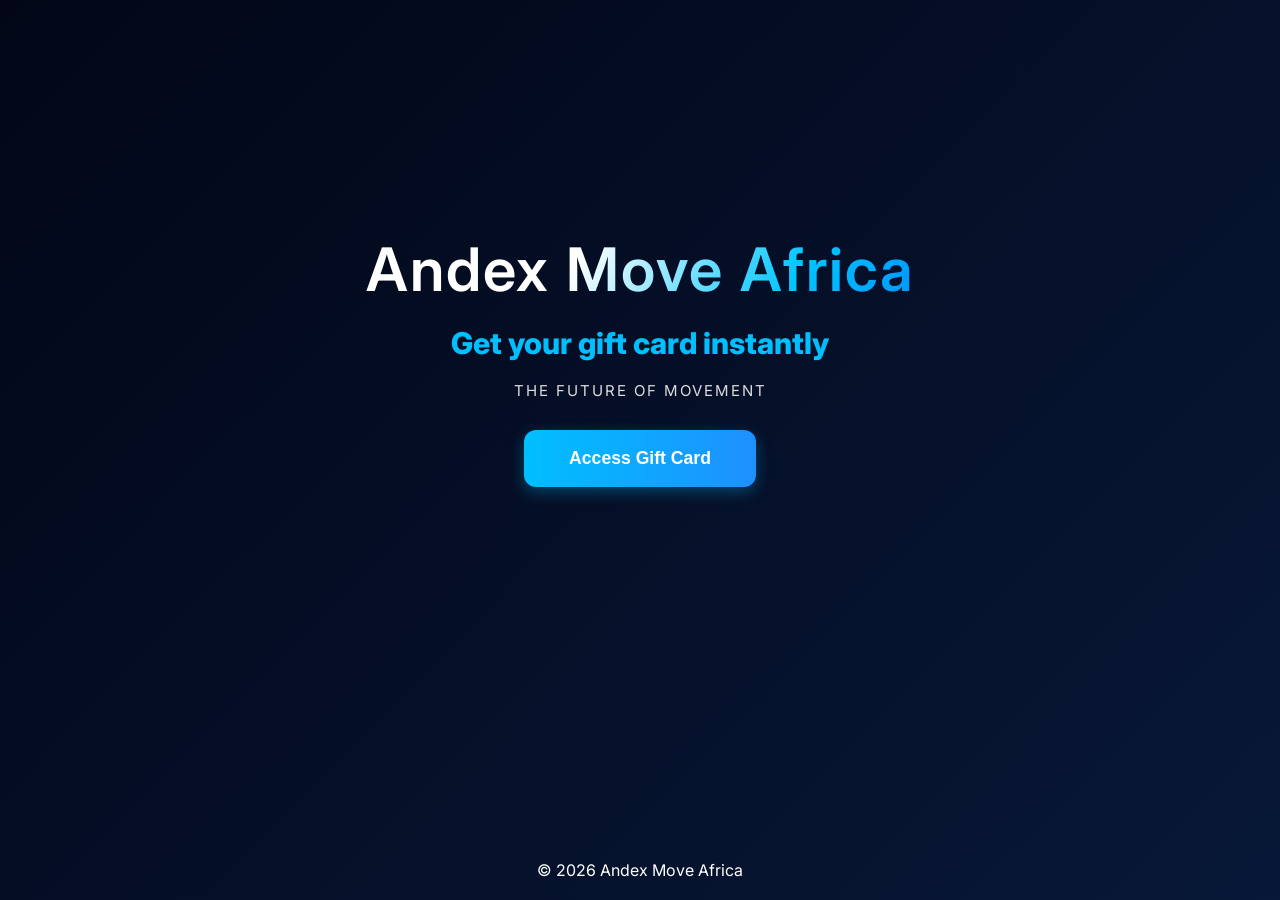
<file: index.html>
<!DOCTYPE html>
<html lang="en">
<head>
    <meta charset="UTF-8">
    <meta name="viewport" content="width=device-width, initial-scale=1.0">
    <title>Andex Move Africa</title>
    <link rel="icon" href="./img/image.png">
    <link rel="stylesheet" href="css/style.css">
    <link href="https://fonts.googleapis.com/css2?family=Inter:wght@400;500;600&family=Poppins:wght@600;700&display=swap" rel="stylesheet">
</head>
<body>

    <div class="container">
        <div class="main-container">
            <h2>Andex Move Africa</h2>
            <span>Get your gift card instantly</span>
            <p>THE FUTURE OF MOVEMENT</p>

          <a href="index2.html"><button class="btn">Access Gift Card</button></a>
        </div>
    </div>
       <footer>
        &copy; <span id="currentYear"></span> Andex Move Africa
    </footer>

    <script>
        // Get current year and update footer
        const yearSpan = document.getElementById('currentYear');
        const currentYear = new Date().getFullYear();
        yearSpan.textContent = currentYear;
    </script>
    
</body>
</html>
</file>
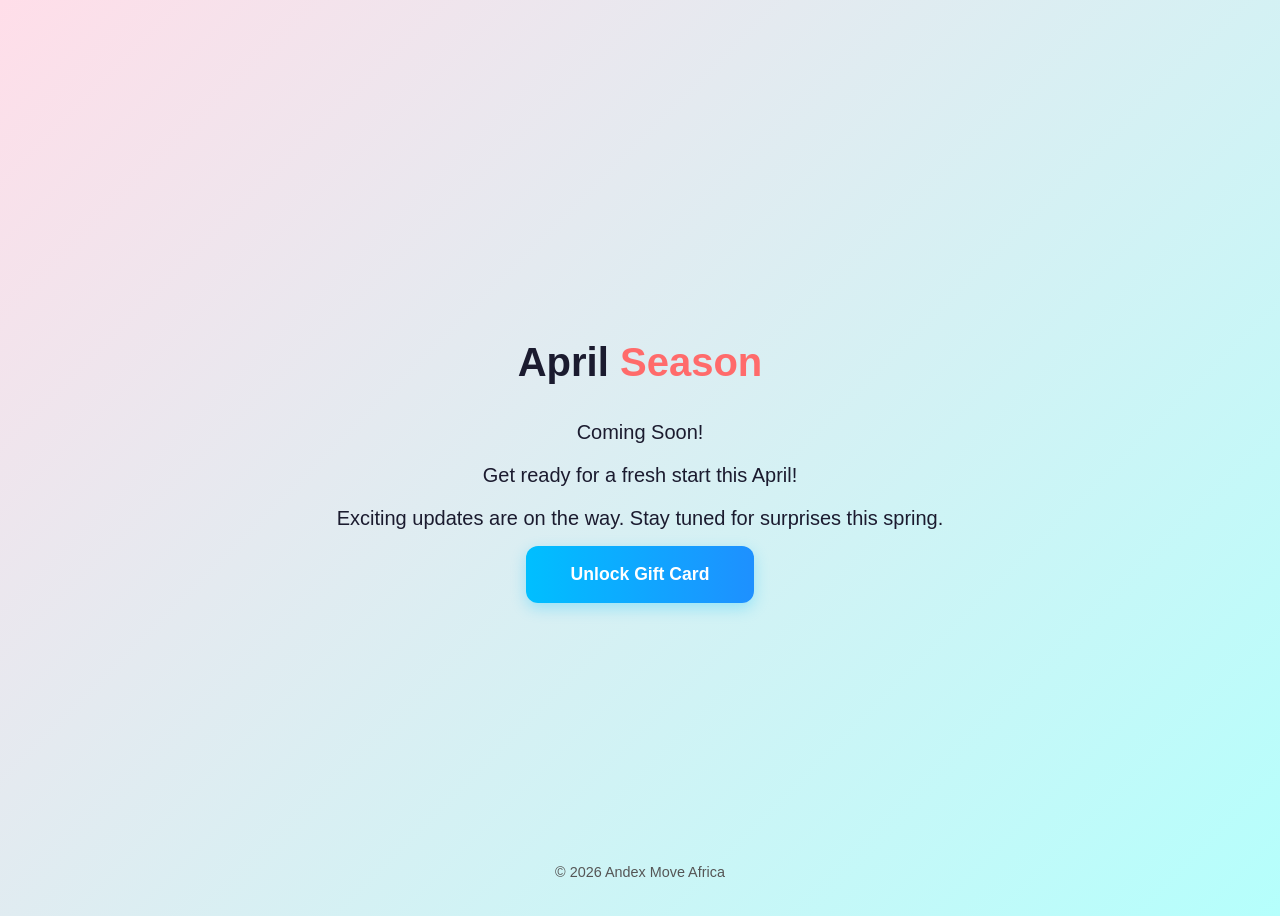
<file: index2.html>
<!doctype html>
<html lang="en">
<head>
<meta charset="UTF-8" />
<meta name="viewport" content="width=device-width, initial-scale=1.0" />
<title>April Season</title>
<link rel="icon" href="./img/image.png">
<style>
  body {
    font-family: "Poppins", sans-serif;
    height: 100vh;
    display: flex;
    justify-content: center;
    align-items: center;
    flex-direction: column;
    text-align: center;
    background: linear-gradient(135deg, #ffdee9, #b5fffc);
    overflow: hidden;
    color: #1b1b2f;
  }

  header h1 {
    font-size: 40px;
    margin-bottom: 1rem;
    opacity: 0;
    animation: fromTop 1s forwards 0.3s;
  }

  .highlight span {
    display: inline-block;
    animation: wave 1s infinite;
    color: #ff6b6b; 
    font-weight: bold; 
  }
  

  @keyframes wave {
    0%, 60%, 100% { transform: translateY(0); }
    30% { transform: translateY(-15px); }
  }

  main p {
    font-size: 20px;
    margin-bottom: 1rem;
    opacity: 0;
  }

  main p:nth-child(1) { animation: fromLeft 1s forwards 0.5s; }
  main p:nth-child(2) { animation: fromRight 1s forwards 0.8s; }
  main p:nth-child(3) { animation: fromBottom 1s forwards 1.1s; }

  .btn {
    padding: 18px 45px;
    font-size: 1.1rem;
    font-weight: 600;
    color: #fff;
    background: linear-gradient(90deg, #00bfff, #1e90ff);
    border: none;
    border-radius: 12px;
    cursor: pointer;
    transition: all 0.3s ease;
    box-shadow: 0 5px 15px rgba(0, 191, 255, 0.3);
    opacity: 0;
    transform: scale(0.8);
    animation: popIn 0.8s forwards 1.4s;
  }

  .btn:hover {
    transform: scale(1.1);
    background: linear-gradient(90deg, #1e90ff, #00bfff);
    box-shadow: 0 8px 25px rgba(0, 191, 255, 0.5);
  }

  footer {
    position: absolute;
    bottom: 20px;
    font-size: 0.9rem;
    color: #555;
    opacity: 0;
    animation: fromBottom 1s forwards 1.8s;
  }

  /* Animations from different directions */
  @keyframes fromTop { from { opacity: 0; transform: translateY(-50px); } to { opacity: 1; transform: translateY(0); } }
  @keyframes fromBottom { from { opacity: 0; transform: translateY(50px); } to { opacity: 1; transform: translateY(0); } }
  @keyframes fromLeft { from { opacity: 0; transform: translateX(-100px); } to { opacity: 1; transform: translateX(0); } }
  @keyframes fromRight { from { opacity: 0; transform: translateX(100px); } to { opacity: 1; transform: translateX(0); } }
  @keyframes popIn { to { opacity: 1; transform: scale(1); } }

  /* Rocket styling */
  .rocket {
    position: absolute;
    font-size: 40px;
    pointer-events: none;
    opacity: 0.9;
    will-change: transform, opacity;
  }
</style>
</head>
<body>

<header>
  <h1>April <span class="highlight">Season</span></h1>
</header>

<main>
  <p>Coming Soon!</p>
  <p>Get ready for a fresh start this April!</p>
  <p>Exciting updates are on the way. Stay tuned for surprises this spring.</p>
  <a href="#"><button class="btn">Unlock Gift Card</button></a>
</main>

<footer>&copy; <span id="currentYear"></span> Andex Move Africa</footer>

<script>
  // Update footer year dynamically
  document.getElementById("currentYear").textContent = new Date().getFullYear();

  // Wrap each letter of highlight span for wave
  const highlight = document.querySelector('.highlight');
  const text = highlight.textContent;
  highlight.textContent = '';
  text.split('').forEach((char, i) => {
    const span = document.createElement('span');
    span.textContent = char;
    span.style.animationDelay = `${i * 0.1}s`;
    highlight.appendChild(span);
  });

  // Floating rockets
  function createRocket() {
    const rocket = document.createElement('div');
    rocket.classList.add('rocket');
    rocket.textContent = "🚀";

    const fromDirection = Math.floor(Math.random() * 4);
    let x = 0, y = 0, tx = 0, ty = 0;
    const distance = 800 + Math.random() * 200;

    switch(fromDirection) {
      case 0: x = Math.random()*window.innerWidth; y=-50; tx=x; ty=-distance; break;
      case 1: x = Math.random()*window.innerWidth; y=window.innerHeight+50; tx=x; ty=-distance; break;
      case 2: x=-50; y=Math.random()*window.innerHeight; tx=distance; ty=0; break;
      case 3: x=window.innerWidth+50; y=Math.random()*window.innerHeight; tx=-distance; ty=0; break;
    }

    rocket.style.left = x + 'px';
    rocket.style.top = y + 'px';
    rocket.style.transition = 'transform 3s linear, opacity 3s linear';
    document.body.appendChild(rocket);

    setTimeout(() => {
      rocket.style.transform = `translate(${tx}px, ${ty}px) rotate(${Math.random()*360}deg)`;
      rocket.style.opacity = 0;
    }, 50);

    setTimeout(() => rocket.remove(), 3100);
  }

  for (let i = 0; i < 6; i++) {
    setTimeout(createRocket, i * 500);
  }
</script>

</body>
</html>
</file>
<file: css/style.css>
/* Reset */
* {
    margin: 0;
    padding: 0;
    box-sizing: border-box;
}

/* Body & background animation */
body {
    min-height: 80vh;
    display: flex;
    justify-content: center;
    align-items: center;
    flex-direction: column;
    font-family: 'Inter', sans-serif;
    color: #fff;
    background: linear-gradient(135deg, #020617, #0A1F44, #001D3D);
    background-size: 300% 300%;
    animation: gradientLoop 10s ease-in-out infinite;
}

/* Centered container */
.container {
    display: flex;
    justify-content: center;
    align-items: center;
    width: 100%;
}

/* Main content box */
.main-container {
    display: flex;
    flex-direction: column;
    align-items: center;
    gap: 20px;
    text-align: center;

}

/* Headings */
.main-container h2 {
    font-size: 60px;
  font-weight:600;
  letter-spacing: 2px;
  color: transparent;
  background: linear-gradient(
    120deg,
    #ffffff 20%,
    #00c6ff 40%,
    #0072ff 60%,
    #ffffff 80%
  );

  background-size: 200% auto;
  -webkit-background-clip: text;
  background-clip: text;

  animation: shineWave 3s linear infinite;
}
    


.main-container span {
    font-size: 30px;
    font-weight: 800;
    color: #00bfff;
     animation: fromBottom  1s forwards 1.5s;
}

.main-container p {
    font-size: 15px;
    color: #ddd;
    letter-spacing: 2px;
     animation: fromRight  1s forwards 1.5s;
}

/* Button styling */
.main-container .btn {
    padding: 18px 45px;
    font-size: 1.1rem;
    font-weight: 600;
    color: #fff;
    background: linear-gradient(90deg, #00bfff, #1e90ff);
    border: none;
    border-radius: 12px;
    cursor: pointer;
    transition: all 0.3s ease;
    box-shadow: 0 5px 15px rgba(0, 191, 255, 0.3);
    animation: fromLeft  1s forwards 1.5s;
    margin-top: 10px;
}

.main-container .btn:hover {
    transform: scale(1.07);
    background: linear-gradient(90deg, #1e90ff, #00bfff);
    box-shadow: 0 8px 25px rgba(0, 191, 255, 0.5);
}

/* Gradient animation */
@keyframes gradientLoop {
    0% { background-position: 0% 50%; }
    50% { background-position: 100% 50%; }
    100% { background-position: 0% 50%; }
}
 /* Animations */
  @keyframes fromLeft {
    from { opacity: 0; transform: translateX(-100px); }
    to { opacity: 1; transform: translateX(0); }
  }

  @keyframes fromRight {
    from { opacity: 0; transform: translateX(100px); }
    to { opacity: 1; transform: translateX(0); }
  }

  /* Smooth flowing shine */
@keyframes shineWave {
  0% {
    background-position: 200% center;
  }
  100% {
    background-position: -200% center;
  }
}

  @keyframes fromBottom {
    from { opacity: 0; transform: translateY(50px); }
    to { opacity: 1; transform: translateY(0); }
  }

footer{
    position: absolute;
    bottom: 20px;
}

@media (max-width:768px){
    .main-container h2{
        font-size: 30px;
    }
    .main-container p{
        font-size: 13px;
    }
    .main-container span{
        font-size: 22px;
    }
}
</file>
